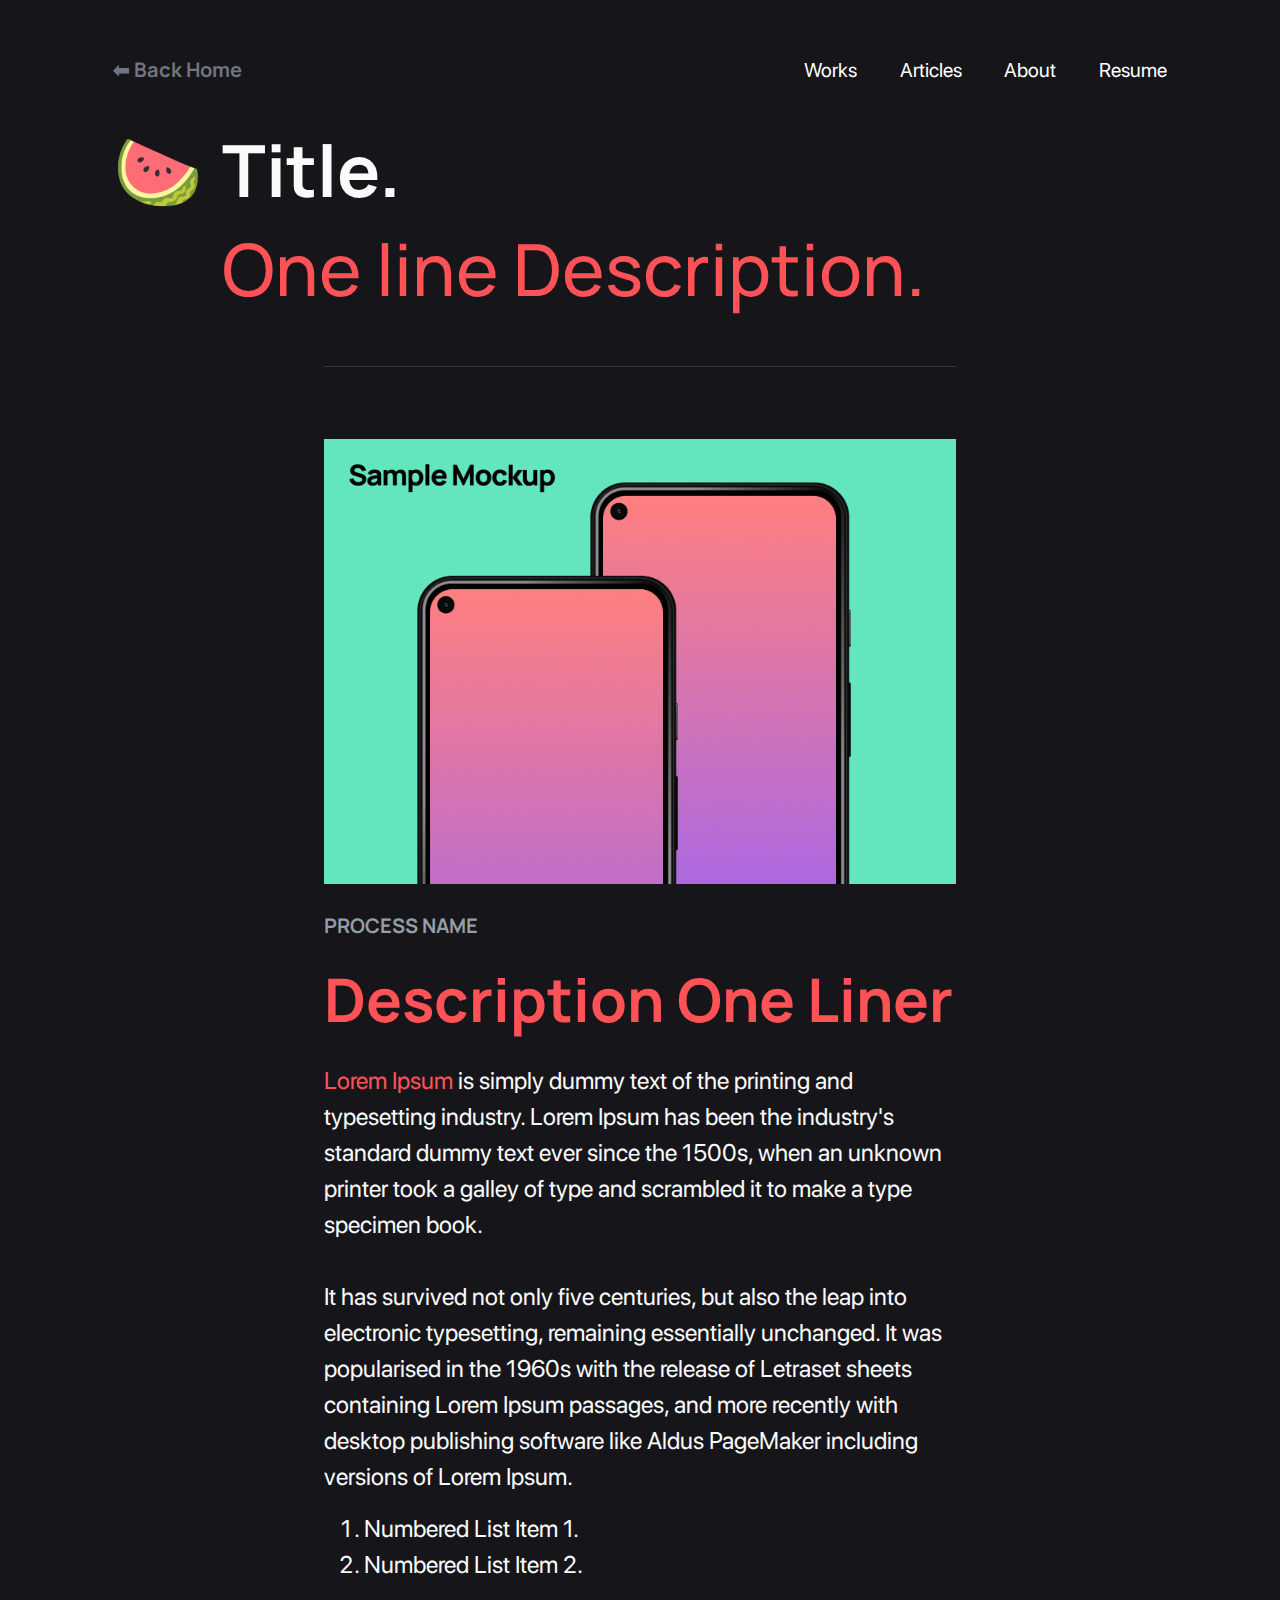
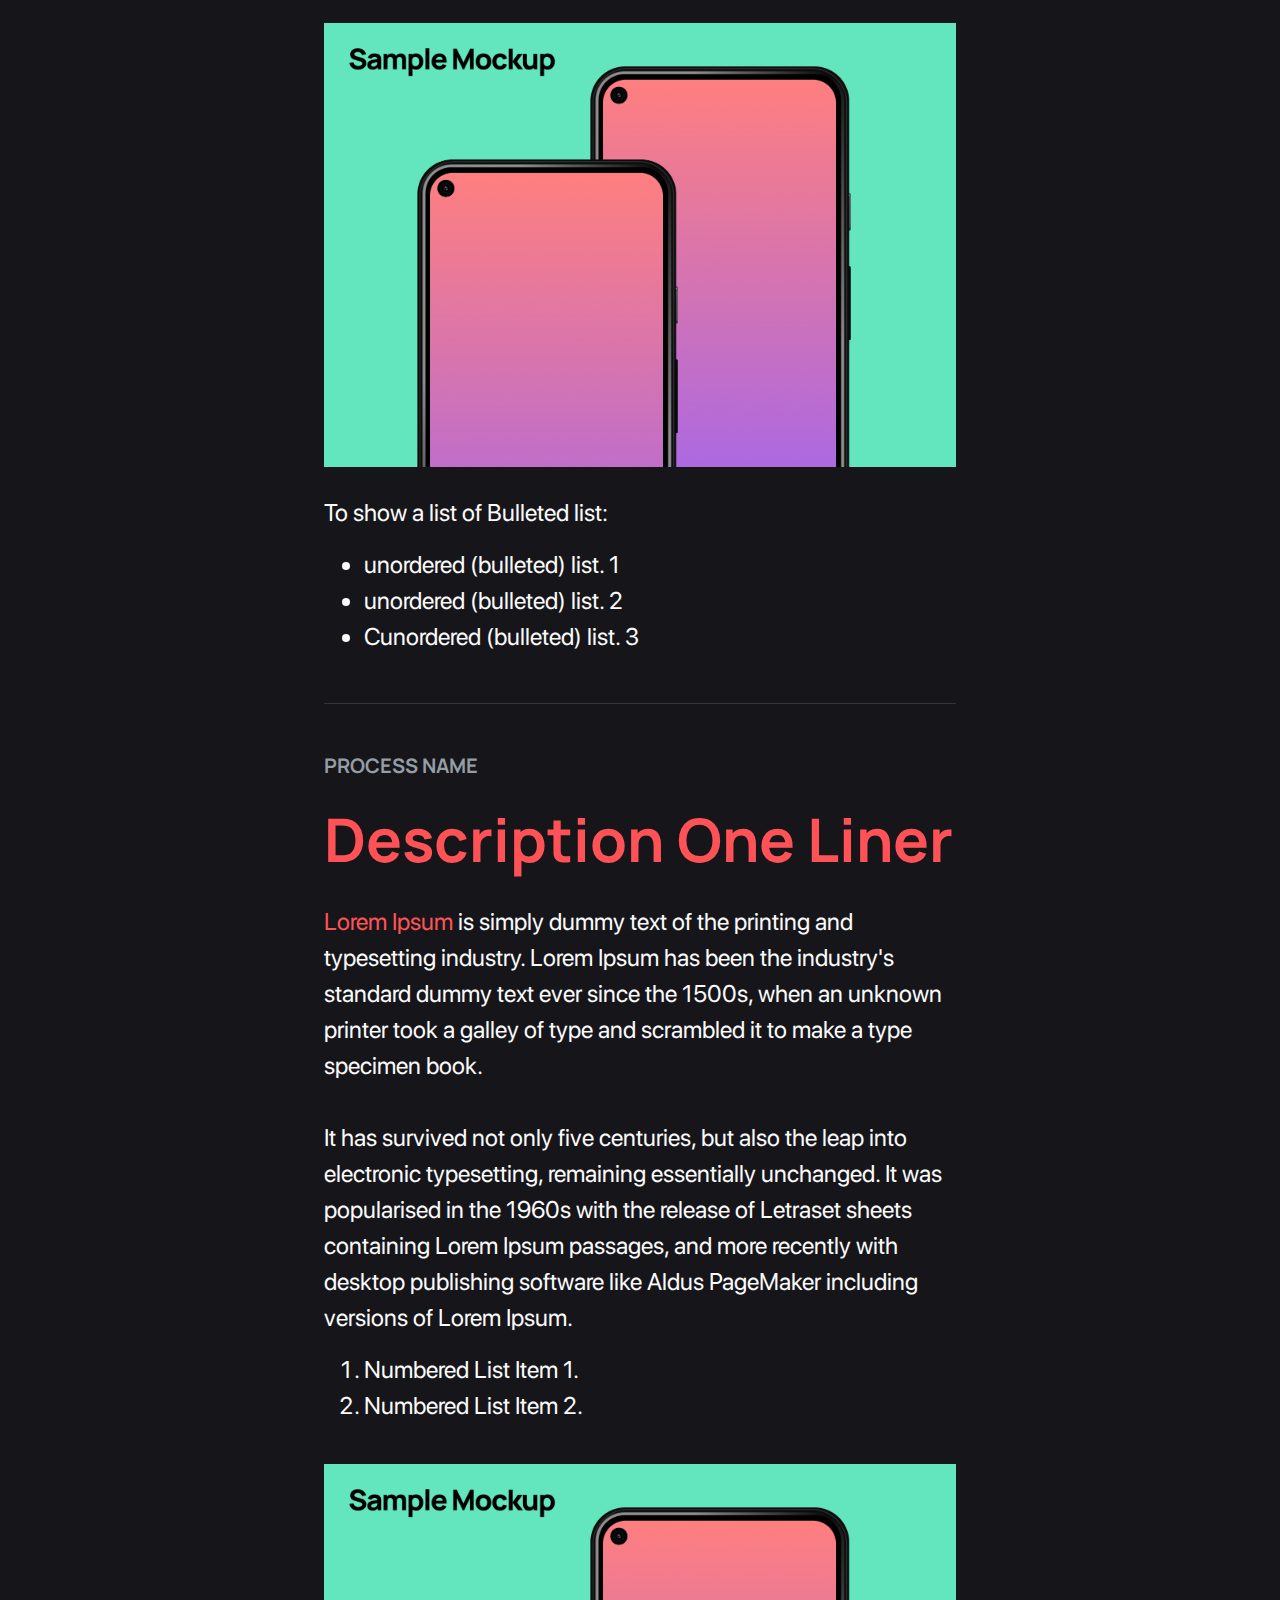
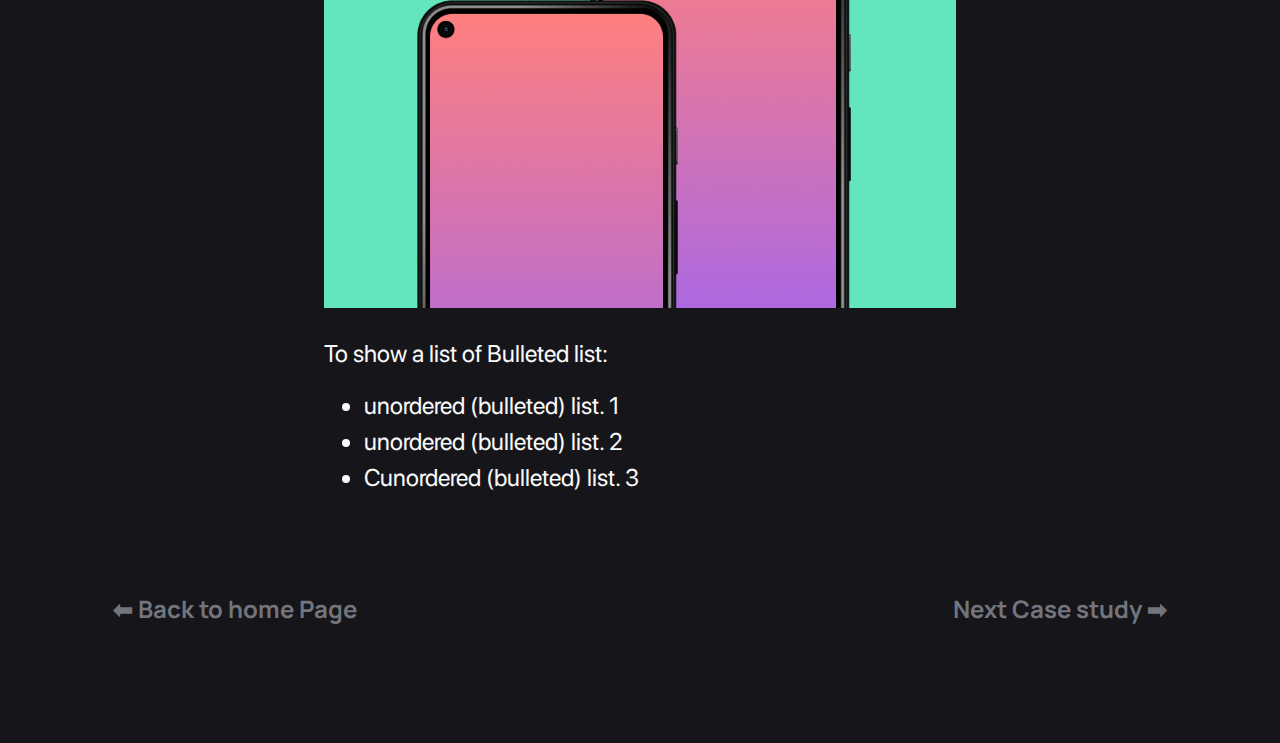
<file: index.html>
<!DOCTYPE html>
<html lang="en">

<!-- HEAD -->


<meta http-equiv="content-type" content="text/html;charset=utf-8" />
<head id="top">
    <meta charset="UTF-8">
    <title>Project Title · </title>
    <meta name="Description" content="Kumar's Design Portfolio">
<link rel = "icon" href = "images/128.svg" type = "image/x-icon">
    <!-- Viewport -->
    <meta name="viewport" content="width=device-width, initial-scale=1.0">
    
    <!-- CSS Links --> 

    <link rel="stylesheet" href="css/style.css" type="text/css">
    <link rel="stylesheet" href="css/hover-min.css">

    <!-- Javascript -->
    <script src="js/jquery-3.4.1.min.js"></script>
    <script>  
        /* Back button appears on scroll */
        $(window).scroll(function(){
          if ($(this).scrollTop() > 20) {
              $('.back').removeClass('no-display');
          } else {
              $('.back').addClass('no-display');
          }
        });
        
        /* Forward button appears on scroll */
        $(window).scroll(function(){
          if ($(this).scrollTop() > 20) {
              $('.forward').removeClass('no-display');
          } else {
              $('.forward').addClass('no-display');
          }
        });
        
        /* Scroll button appears on scroll */
        $(window).scroll(function(){
          if ($(this).scrollTop() > 20) {
              $('.scroll-to-top').removeClass('no-display');
          } else {
              $('.scroll-to-top').addClass('no-display');
          }
        });

        /* Smooth Scrolling */
        $(document).ready(function(){
          $("a").on('click', function(event) {
            if (this.hash !== "") {
                event.preventDefault();
                var hash = this.hash;
                $('html, body').animate({
                    scrollTop: $(hash).offset().top
                }, 500, function(){
                    window.location.hash = hash;
                });
            }
          });
        });
    </script>

    <!-- Scroll -->
   
   <style>
/* width */
::-webkit-scrollbar {
  width: 20px;
}

/* Track */
::-webkit-scrollbar-track {
  box-shadow: inset 0 0 5px grey; 
  border-radius: 10px;
}
 
/* Handle */
::-webkit-scrollbar-thumb {
  background: red; 
  border-radius: 10px;
}

/* Handle on hover */
::-webkit-scrollbar-thumb:hover {
  background: #b30000; 
}
</style>
    
</head>

<body class="grid">
    
<div class="top">
  <div class="progress-container">
    <div class="progress-bar" id="myBar"></div>
  </div>  
</div>
    

    <!-- Header -->
    <header class="c12">

        <!-- Nav -->
        <div class="hero">


 


            <div class="header">
                <h5 class="hover-underline-animation" class="option"><a href="https://kumarr.netlify.app/">⬅ Back Home</a></h5>
                
                <nav class="nav">
                    <h5 class="option"><a class="hover-underline-animation" href="https://kumarr.netlify.app/">Works</a></h5>
                    <h5 class="option" ><a class="hover-underline-animation" href="https://kumarr.netlify.app/">Articles</a></h5>
                    <h5 class="option"><a class="hover-underline-animation" href="https://aboutkumar.netlify.app/">About</a></h5>
                    <h5 class="option"><a class="hover-underline-animation" href="https://www.notion.so/Resume-e7735724685d4258bfcaac653213e60f">Resume</a></h5>
                </nav>
            </div>

            <!-- Title -->

            <div class="title">
                <h1 class="content-web emoji">🍉</h1>
                <div>
                    <h1 class="content-mobile">🍉</h1>
                    <h1>Title.<br>
                    <span class="medium patch-title">One line Description.</span></h1>
                </div>
            </div>
        </div>
    </header>
    <!-- **DOUBLE SIDED DISPLAY** -->
 
    </div>

    <div class="c6 divider"></div>

    <div class="c6">
        <div class="section">
            <img alt="Sample mockups" src="images/Cover.png" class="img">
            <h5 class="subtitle">Process Name</h5>
            <h2 class="patch-title">Description One Liner</h2>

            <p>
                <a href="Link" target="_blank" rel="noopener" class="link patch-link">Lorem Ipsum</a> is simply dummy text of the printing and typesetting industry. Lorem Ipsum has been the industry's standard dummy text ever since the 1500s, when an unknown printer took a galley of type and scrambled it to make a type specimen book.
            </p>
            <br><br>
            <p>
                It has survived not only five centuries, but also the leap into electronic typesetting, remaining essentially unchanged. It was popularised in the 1960s with the release of Letraset sheets containing Lorem Ipsum passages, and more recently with desktop publishing software like Aldus PageMaker including versions of Lorem Ipsum.
            </p>

            <ol>
                <li>Numbered List Item 1.</li>
                <li>Numbered List Item 2.</li>
            </ol>
            <img alt="Sample mockups" src="images/Cover.png" class="img">
                <p>
                To show a list of Bulleted list:
            </p>
            <ul>
                <li>unordered (bulleted) list. 1</li>
                <li>unordered (bulleted) list. 2</li>
                <li>Cunordered (bulleted) list. 3</li>
            </ul>


        </div>

 
    </div>
    <div class="c6 divider"></div>

    <div class="c6">
        <div class="section">
            
            <h5 class="subtitle">Process Name</h5>
            <h2 class="patch-title">Description One Liner</h2>

            <p>
                <a href="Link" target="_blank" rel="noopener" class="link patch-link">Lorem Ipsum</a> is simply dummy text of the printing and typesetting industry. Lorem Ipsum has been the industry's standard dummy text ever since the 1500s, when an unknown printer took a galley of type and scrambled it to make a type specimen book.
            </p>
            <br><br>
            <p>
                It has survived not only five centuries, but also the leap into electronic typesetting, remaining essentially unchanged. It was popularised in the 1960s with the release of Letraset sheets containing Lorem Ipsum passages, and more recently with desktop publishing software like Aldus PageMaker including versions of Lorem Ipsum.
            </p>

            <ol>
                <li>Numbered List Item 1.</li>
                <li>Numbered List Item 2.</li>
            </ol>
            <img alt="Sample mockups" src="images/Cover.png" class="img">
                <p>
                To show a list of Bulleted list:
            </p>
            <ul>
                <li>unordered (bulleted) list. 1</li>
                <li>unordered (bulleted) list. 2</li>
                <li>Cunordered (bulleted) list. 3</li>
            </ul>


        </div>

 
    </div>



    <div class="c12 main">
        <div class="summary">
            <div class="summary-section">
                <div class="section summary-item">
                    
                    <h4 class="hover-underline-animation" class="option"><a href="https://kumarr.netlify.app/">⬅ Back to home Page</a></h4>
                </div>

                

                
            </div>
            <div align="right">
            <h4 class="hover-underline-animation" class="option"><a href="https://cstemplate.netlify.app/">Next Case study ➡</a></h4>
        </div>
        </div></div>

<script>
// When the user scrolls the page, execute myFunction 
window.onscroll = function() {myFunction()};

function myFunction() {
  var winScroll = document.body.scrollTop || document.documentElement.scrollTop;
  var height = document.documentElement.scrollHeight - document.documentElement.clientHeight;
  var scrolled = (winScroll / height) * 100;
  document.getElementById("myBar").style.width = scrolled + "%";
}
</script>

        
    
  </body>



</html>
</file>
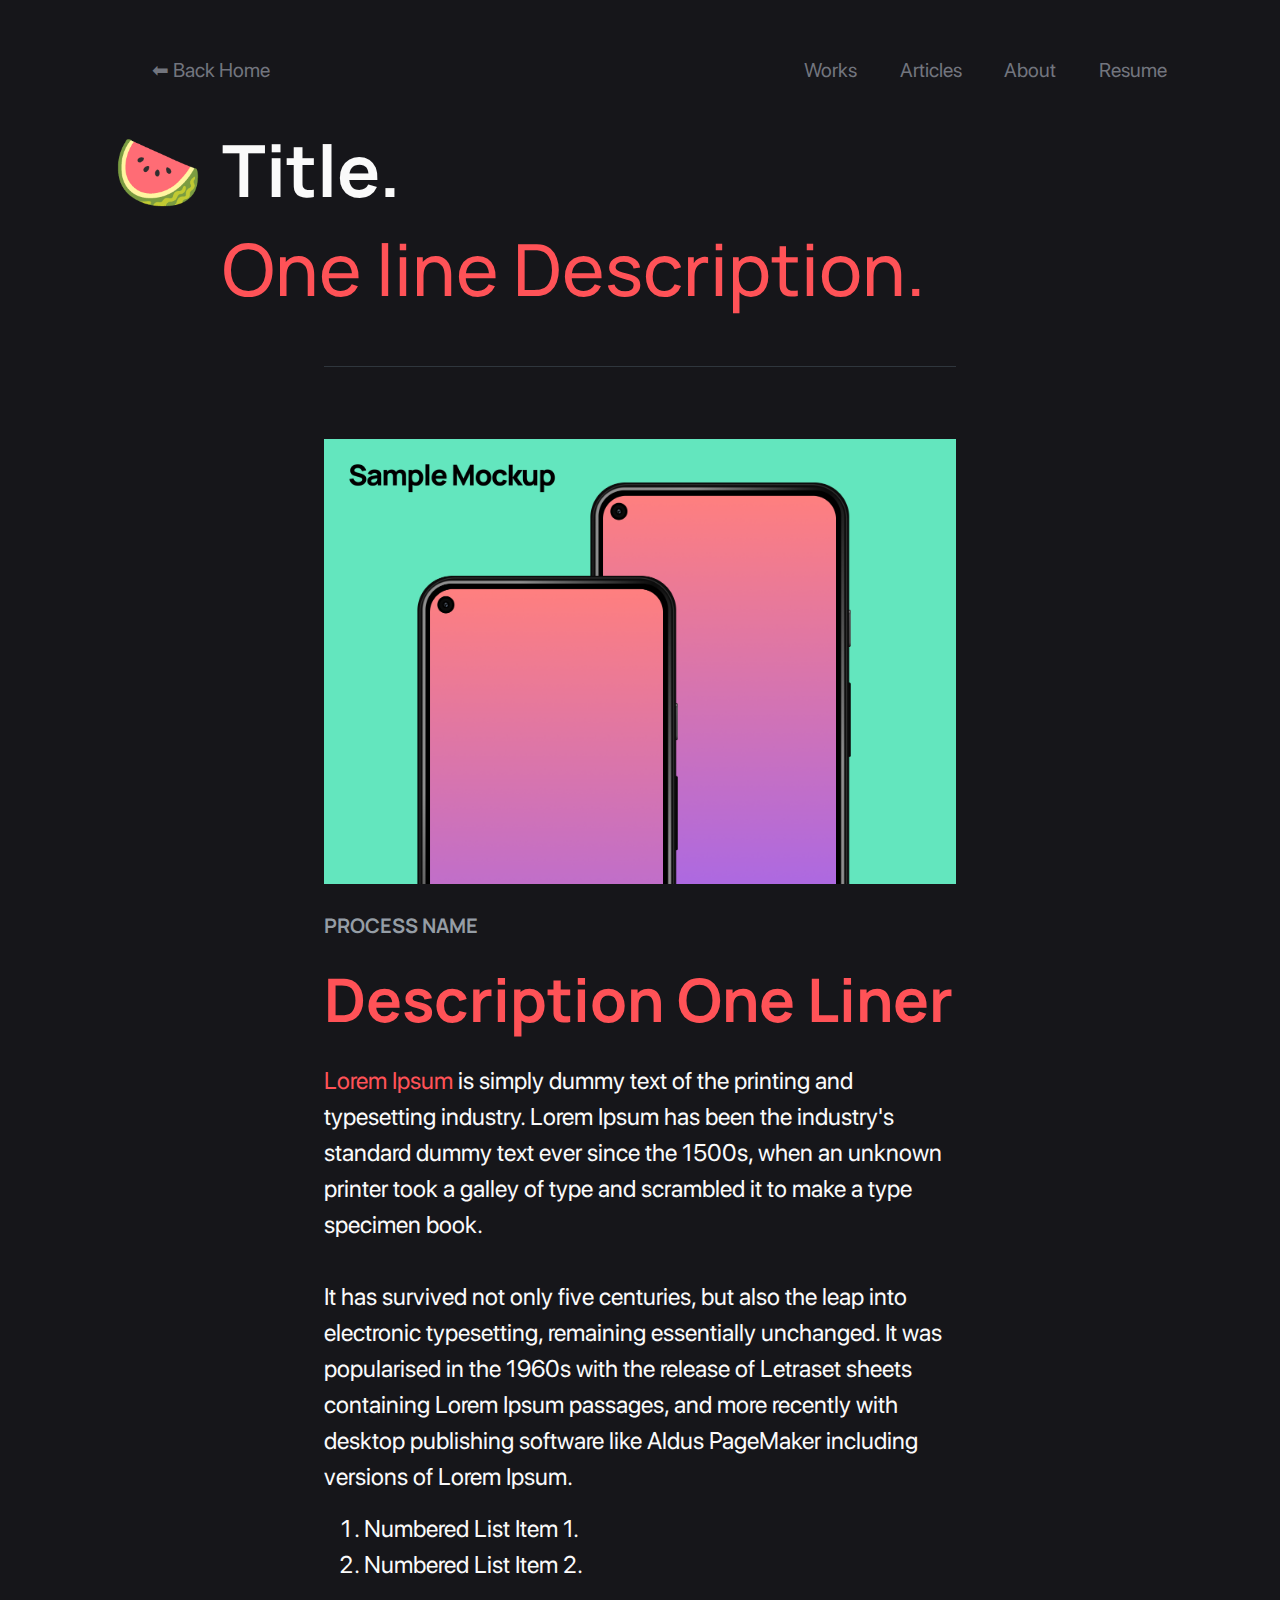
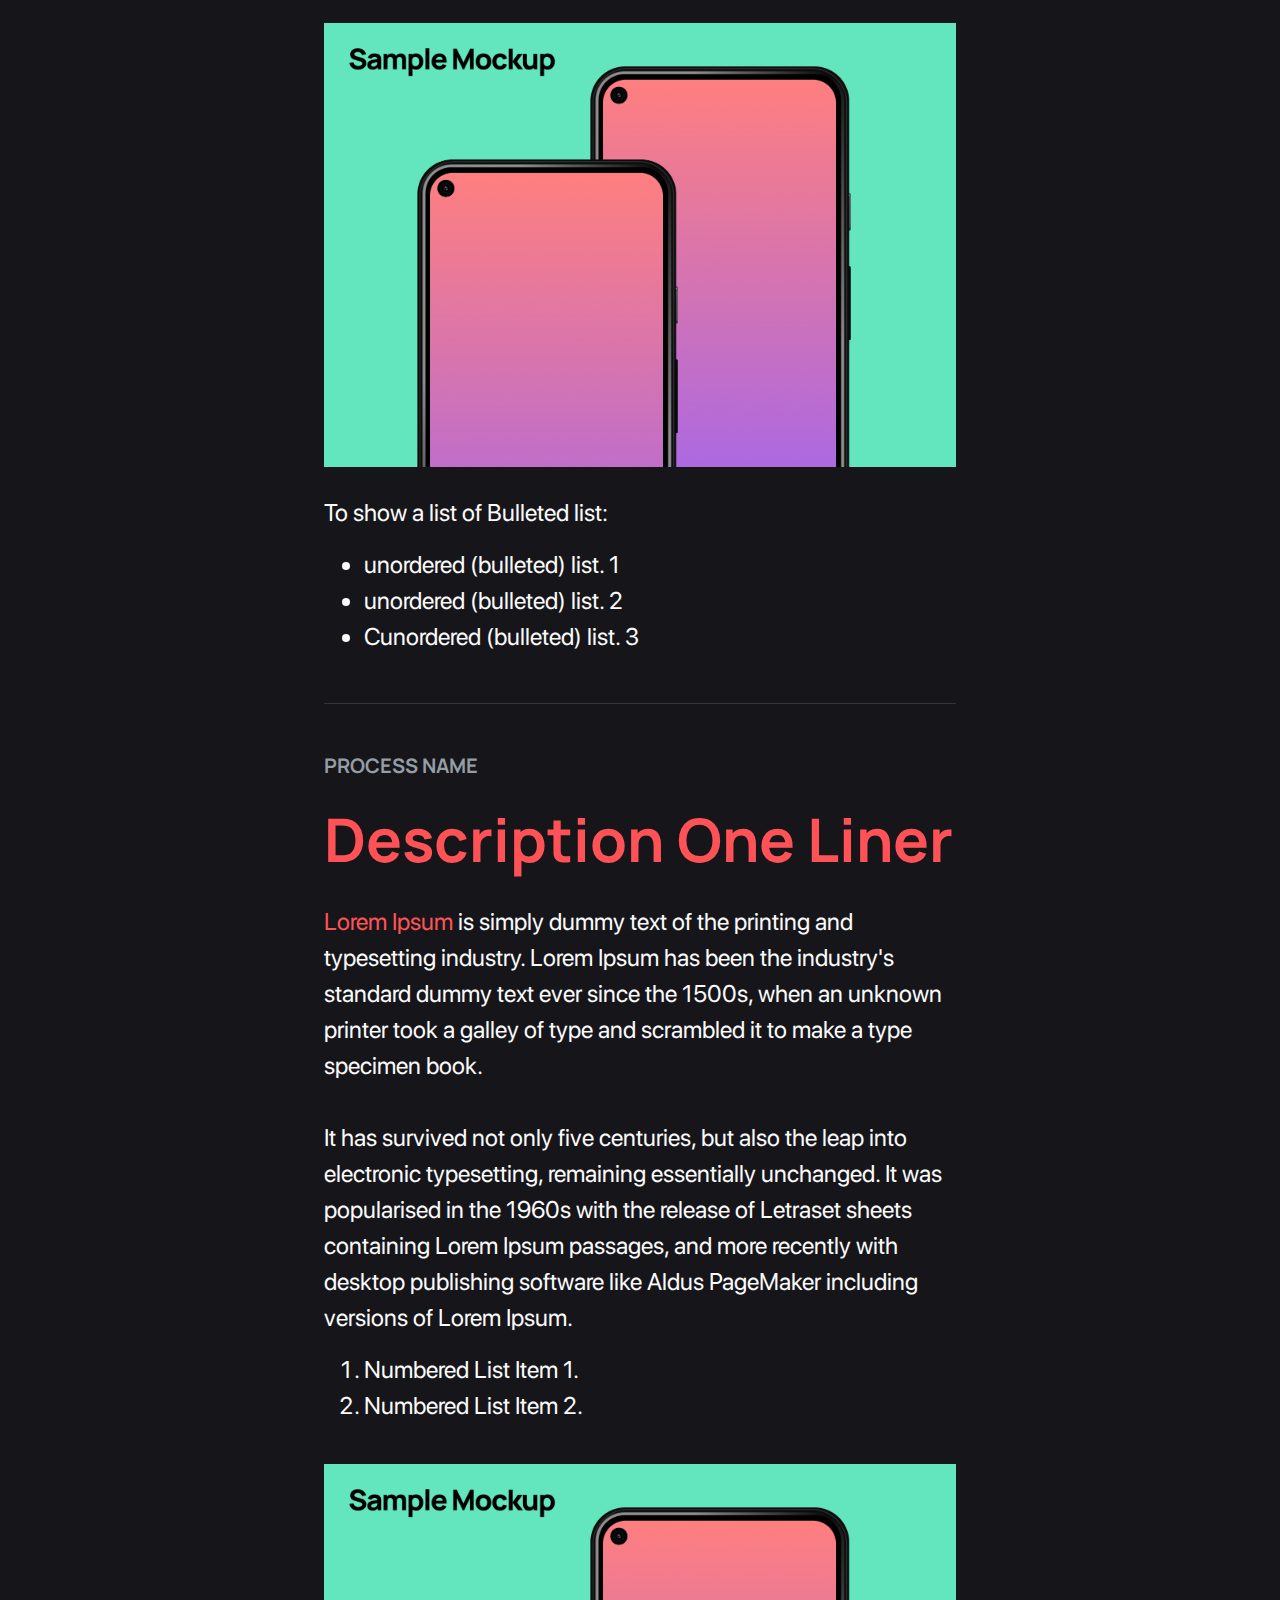
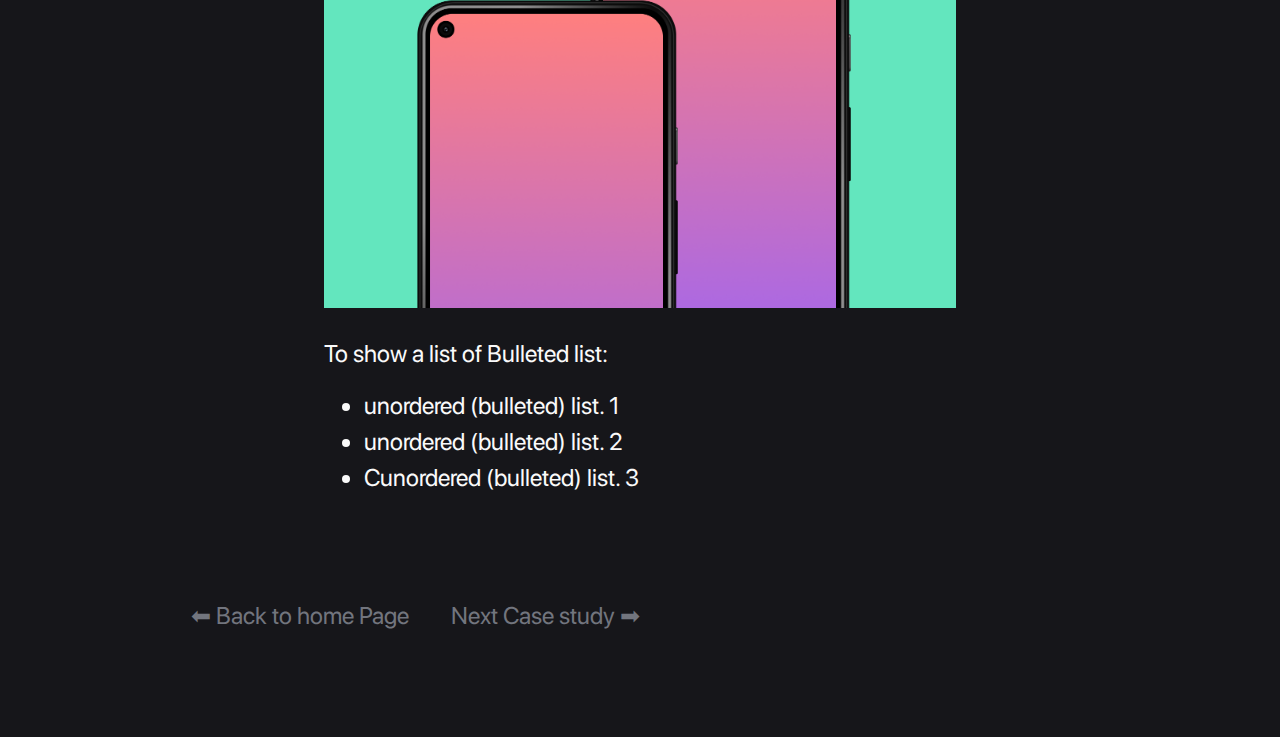
<file: Casestudy 1.html>
<!DOCTYPE html>
<html lang="en">

<!-- HEAD -->


<meta http-equiv="content-type" content="text/html;charset=utf-8" />
<head id="top">
    <meta charset="UTF-8">
    <title>Project Title · </title>
    <meta name="Description" content="Kumar's Design Portfolio">
<link rel = "icon" href = "images/128.svg" type = "image/x-icon">
    <!-- Viewport -->
    <meta name="viewport" content="width=device-width, initial-scale=1.0">
    
    <!-- CSS Links --> 

    <link rel="stylesheet" href="css/style.css" type="text/css">
    <link rel="stylesheet" href="css/hover-min.css">

    <!-- Javascript -->
    <script src="js/jquery-3.4.1.min.js"></script>
    <script>  
        /* Back button appears on scroll */
        $(window).scroll(function(){
          if ($(this).scrollTop() > 20) {
              $('.back').removeClass('no-display');
          } else {
              $('.back').addClass('no-display');
          }
        });
        
        /* Forward button appears on scroll */
        $(window).scroll(function(){
          if ($(this).scrollTop() > 20) {
              $('.forward').removeClass('no-display');
          } else {
              $('.forward').addClass('no-display');
          }
        });
        
        /* Scroll button appears on scroll */
        $(window).scroll(function(){
          if ($(this).scrollTop() > 20) {
              $('.scroll-to-top').removeClass('no-display');
          } else {
              $('.scroll-to-top').addClass('no-display');
          }
        });

        /* Smooth Scrolling */
        $(document).ready(function(){
          $("a").on('click', function(event) {
            if (this.hash !== "") {
                event.preventDefault();
                var hash = this.hash;
                $('html, body').animate({
                    scrollTop: $(hash).offset().top
                }, 500, function(){
                    window.location.hash = hash;
                });
            }
          });
        });
    </script>

    <!-- Webpage Icons -->
   
   
    
</head>

<body class="grid">
    <!-- Header -->
    <header class="c12">
        <!-- Nav -->
        <div class="hero">
            <div class="header">
                <h5 class="option"><a href="https://kumarr.netlify.app/">⬅ Back Home</a></h5>
                
                <nav class="nav">
                    <h5 class="option"><a href="https://kumarr.netlify.app/">Works</a></h5>
                    <h5 class="option"><a href="https://kumarr.netlify.app/">Articles</a></h5>
                    <h5 class="option"><a href="https://www.notion.so/About-Me-255b6fe708d147bf83c03c64fea4e837">About</a></h5>
                    <h5 class="option"><a href="https://www.notion.so/Resume-e7735724685d4258bfcaac653213e60f">Resume</a></h5>
                </nav>
            </div>

            <!-- Title -->
            <div class="title">
                <h1 class="content-web emoji">🍉</h1>
                <div>
                    <h1 class="content-mobile">🍉</h1>
                    <h1>Title.<br>
                    <span class="medium patch-title">One line Description.</span></h1>
                </div>
            </div>
        </div>
    </header>
    <!-- **DOUBLE SIDED DISPLAY** -->
 
    </div>

    <div class="c6 divider"></div>

    <div class="c6">
        <div class="section">
            <img alt="Sample mockups" src="images/Cover.png" class="img">
            <h5 class="subtitle">Process Name</h5>
            <h2 class="patch-title">Description One Liner</h2>

            <p>
                <a href="Link" target="_blank" rel="noopener" class="link patch-link">Lorem Ipsum</a> is simply dummy text of the printing and typesetting industry. Lorem Ipsum has been the industry's standard dummy text ever since the 1500s, when an unknown printer took a galley of type and scrambled it to make a type specimen book.
            </p>
            <br><br>
            <p>
                It has survived not only five centuries, but also the leap into electronic typesetting, remaining essentially unchanged. It was popularised in the 1960s with the release of Letraset sheets containing Lorem Ipsum passages, and more recently with desktop publishing software like Aldus PageMaker including versions of Lorem Ipsum.
            </p>

            <ol>
                <li>Numbered List Item 1.</li>
                <li>Numbered List Item 2.</li>
            </ol>
            <img alt="Sample mockups" src="images/Cover.png" class="img">
                <p>
                To show a list of Bulleted list:
            </p>
            <ul>
                <li>unordered (bulleted) list. 1</li>
                <li>unordered (bulleted) list. 2</li>
                <li>Cunordered (bulleted) list. 3</li>
            </ul>


        </div>

 
    </div>
    <div class="c6 divider"></div>

    <div class="c6">
        <div class="section">
            
            <h5 class="subtitle">Process Name</h5>
            <h2 class="patch-title">Description One Liner</h2>

            <p>
                <a href="Link" target="_blank" rel="noopener" class="link patch-link">Lorem Ipsum</a> is simply dummy text of the printing and typesetting industry. Lorem Ipsum has been the industry's standard dummy text ever since the 1500s, when an unknown printer took a galley of type and scrambled it to make a type specimen book.
            </p>
            <br><br>
            <p>
                It has survived not only five centuries, but also the leap into electronic typesetting, remaining essentially unchanged. It was popularised in the 1960s with the release of Letraset sheets containing Lorem Ipsum passages, and more recently with desktop publishing software like Aldus PageMaker including versions of Lorem Ipsum.
            </p>

            <ol>
                <li>Numbered List Item 1.</li>
                <li>Numbered List Item 2.</li>
            </ol>
            <img alt="Sample mockups" src="images/Cover.png" class="img">
                <p>
                To show a list of Bulleted list:
            </p>
            <ul>
                <li>unordered (bulleted) list. 1</li>
                <li>unordered (bulleted) list. 2</li>
                <li>Cunordered (bulleted) list. 3</li>
            </ul>


        </div>

 
    </div>
    
    <footer class="c12 grid">
      

        <div class="c6-left">
          <div class="hero">
            <div class="header">
                
               
                <nav class="nav">
                    <center><h4 class="option"><a href="https://kumarr.netlify.app/">⬅ Back to home Page</a></h4>
                    
                    <h4 class="option"><a href="https://cstemplate.netlify.app/">Next Case study ➡</a></h4></center>
                </nav>
            </div>
    </footer>
    
</body>



</html>
</file>
<file: css/style.css>
/* Styles */

/* COLORS */
:root {
    --black: #16161a;
    --white: #FAFAFA;
    --gray-01: #2F363D;
    --gray-02: #586069;
    --gray-03: #959DA5;
    --gray-04: #2F363D;
}

/* TYPOGRAPHY */
@font-face {
    font-family: 'SF-Display';
    src: url(../fonts/Manrope-Bold.ttf);
    font-weight: bold;
}
@font-face {
    font-family: 'SF-Display';
    src: url(../fonts/Manrope-Medium.ttf);
    font-weight: 500;
}
@font-face {
    font-family: 'SF-Display';
    src: url(../fonts/SF-Pro-Display-Regular.woff);
    font-weight: normal;
}
@font-face {
    font-family: 'SF-Text';
    src: url(../fonts/Manrope-Bold.ttf);
    font-weight: bold;
}
@font-face {
    font-family: 'SF-Text';
    src: url(../fonts/Manrope-Medium.ttf);
    font-weight: 500;
}
@font-face {
    font-family: 'SF-Text';
    src: url(../fonts/SF-Pro-Text-Regular.woff);
    font-weight: normal;
}

h1 {
    font-family: 'SF-Display';
    font-size: 36px;    
    font-weight: bold;
    line-height: inherit;
    margin: 0;
}
h2 {
    font-family: 'SF-Display';
    font-size: 36px;    
    font-weight: bold;
    line-height: 150%;
    margin: 0;
}
h3 {
    font-family: 'SF-Display';
    font-size: 18px;    
    font-weight: bold;
    line-height: inherit;
    margin: 0;
}
h4 {
    font-family: 'SF-Display';
    font-size: 18px;    
    font-weight: bold;
    line-height: inherit;
    margin: 0;
}
h5 {
    font-family: 'SF-Display';
    font-size: 16px;    
    font-weight: bold;
    line-height: inherit;
    margin: 0;
}
h6 {
    font-family: 'SF-Text';
    font-size: 14px;    
    font-weight: bold;
    line-height: inherit;
    margin: 0;
}
p, li {
    font-family: 'SF-Display';
    font-size: 18px;
    font-weight: normal;
    line-height: 150%;
    margin: 0;
}
a {
    text-decoration: none;
    color: #72757e;
    transition: 0.28s;
}
h1::selection, h2::selection, h3::selection, h4::selection, h5::selection, h6::selection, p::selection, li::selection, a::selection, span::selection, br::selection, strong::selection, img::selection, html::selection {
    background: var(--gray-01);
}
@media screen and (min-width: 450px) {
    h1 {
        font-size: calc(36px + 36* ((100vw - 320px) / 680));
    }
    h2 {
        font-size: calc(24px + 30 * ((100vw - 320px) / (680)));
    }
    h3 {
        font-size: calc(18px + 18 * ((100vw - 320px) / (680)));
    }
    h4 {
        font-size: calc(18px + 6 * ((100vw - 320px) / (680)));
    }
    h5 {
        font-size: calc(16px + 4 * ((100vw - 320px) / (680)));
    }
    h6 {
        font-size: calc(14px + 2 * ((100vw - 320px) / (680)));
    }
    p, li {
        font-size: calc(18px + 6 * ((100vw - 320px) / (680)));
    }
}
@media screen and (min-width: 1000px) {
    h1 {
        font-size: 72px;
    }
    h2 {
        font-size: 60px;
    }
    h3 {
        font-size: 36px;
    }
    h4 {
        font-size: 24px;
    }
    h5 {
        font-size: 20px;
    }
    h6 {
        font-size: 16px;
    }
    p, li {
        font-size: 24px;
    }
}
.medium {
    font-weight: 500;
}
.white {
    color: var(--white);
}
.link:hover {
    opacity: 1;
    transition: 0.28s;
}

/* GRID */
.grid {
    display: grid;
    grid-template-columns: minmax(0, 1fr);
}
.c12 {
    grid-column: 2 / 12;
}
.c6 {
    grid-column: 4 / 10;
}
.c6-left {
    grid-column: 1 / 7;
}
.c6-right {
    grid-column: 8 / 12;
}
.flex {
    display: flex;
    flex-direction: column;
}

/* IMAGES */
.img {
    margin-top: 1.5em;
    margin-bottom: 1.5em;
    width: 100%;
}
.shadow {
    box-shadow: 0 0 8px 0 var(--gray-01);
}

/* GLOBAL */ 
html {
    color: var(--white);
    background: var(--black);
    overflow-x: hidden;
    margin: 3vw 6vw;
    
    
}
img {
    -webkit-user-drag: none;
}
video {
    -webkit-user-drag: none;
}
.section {
    margin-bottom: 3em;
}

/* HEADER */
.hero {
    position: relative;
}
.header {
    display: flex;
    flex-direction: row;
    line-height: 3em;
}
.zk-logo {
    height: 3em;
    transition: 1.5s ease-in-out;
}
.zk-logo:hover {
    transform: rotate(1800deg);
    transition: 15.0s linear;
}
.nav {
    line-height: 3em;
}
.option {
    display: inline;
    margin-left: 5vw;
    font-weight: normal;
    color: var(--gray-03);
}
.selected {
    font-weight: 500;
    color: var(--black);
}
.option:hover {
    color: var(--black);
}
.title {
    display: flex;
    flex-direction: row;
}
.emoji {
    height: 7vw;
    width: 7vw;
    margin-right: 0.5em;
    text-align: center
}

/* SUMMARY */
.summary {
    display: grid;
    grid-template-columns: 100%;
}
.summary-section {
    width: 100%;
}
.summary-item {
    margin-bottom: 1.5em;
}
.subtitle {
    margin-bottom: 0.75em;
    text-transform: uppercase;
    color: var(--gray-03);
}
.divider {
    border-top: 1px solid var(--gray-01);
    margin-bottom: 3em;
}
/* BODY */
.main {
    margin-top: 3em;
    margin-bottom: 3em;
}
.content {
    display: grid;
    grid-column-gap: 5vw;
    grid-template-columns: auto;
    grid-row-gap: 10vw;
    grid-template-rows: auto auto auto;
    position: relative;
    margin-top: 3em;
}
.exp {
    display: flex;
    flex-direction: column;
    position: relative;
    width: 100%;
    border-radius: 1.2em;
}
.exp:after {
    content: "";
    display: block;
    padding-bottom: 100%;
}
.exp h5 {
    padding: 0 1em;
}
.exp-content {
    display: flex;
    flex-direction: column;
    position: absolute;
    width: 100%;
    height: 100%;
    justify-content: center;
    align-items: center;
    text-align: center;
}
.exp-title {
    vertical-align: top;
    text-align: left;
}
.exp-ig {
    background: linear-gradient(45deg, #FF6868 0%, #FF7676 33.33%, #F54EA2 66.67%, #FF41A0 100%);
    background-size: 300% 300%;
    animation: 4.8s ease-in-out infinite ig-gradient;
}
.exp-patch {
    background: var(--white);
    box-sizing: border-box;
    border: 0.75em solid #FF5A60;
}

.exp-github {
    background: #24292e;

}
.exp-starbucks {
    background: #00704A;
}
.exp-ideo {
    background: #FFDB6D;
}
.exp-respond {
    background: linear-gradient(#FF7E7E, #FFB77E, #FFDE88);
}
.ig-logo {
    position: relative;
    margin-bottom: 1.5em;
    height: 17.5%;
}
.patch-logo {
    position: relative;
    margin-bottom: 1.5em;
    height: 17.5%;
}
.github-logo {
    position: relative;
    margin-bottom: 1.5em;
    height: 17.5%;
    
    animation: 1.0s ease-in-out infinite github-infinite-bob;
}
.starbucks-heat-container {
    display: flex;
    flex-direction: row;
    position: relative;
    margin-right: 5%;
    margin-bottom: 5%;
    height: 10%;
    justify-content: center;
    align-items: center;
}
.starbucks-heat {
    display: inline-flex;
    margin: 7.5%;
    width: 5vw;
    height: 65%;
    border-radius: 10em;
    background: var(--white);
}
.evaporate-1 {
    animation: 2.0s ease-in-out infinite starbucks-evaporate;
    animation-delay: 0s;
}
.evaporate-2 {
    animation: 2.0s ease-in-out infinite starbucks-evaporate;
    animation-delay: 0.5s;
}
.evaporate-3 {
    animation: 2.0s ease-in-out infinite starbucks-evaporate;
    animation-delay: 1.0s;
}

.starbucks-logo {
    position: relative;
    margin-bottom: 1.5em;
    height: 17.5%;
}
.ideo-soundwaves-container {
    display: flex;
    flex-direction: row;
    position: relative;
    margin-bottom: 1.5em;
    width: 100%;
    height: 45%;
    justify-content: center;
    align-items: center;
}
.ideo-soundwaves {
    display: inline-flex;
    margin: 1.25%;
    width: 0.5em;
    height: 100%;
    border-radius: 10em;
    background: var(--black);
}
.ideo-soundwaves-1 {
    height: 25%;
}
.ideo-soundwaves-2 {
    height: 35%;
}
.ideo-soundwaves-3 {
    height: 45%;
}
.ideo-soundwaves-4 {
    height: 55%;
}
.ideo-soundwaves-5 {
    height: 65%;
}
.ideo-soundwaves-6 {
    height: 75%;
}
.ideo-soundwaves-7 {
    height: 85%;
}
.respond-logo-container {
    display: flex;
    flex-direction: row;
    position: relative;
    margin-bottom: 1.5vw;
    height: 45%;
    align-items: center;
    justify-content: center;
}
.respond-logo {
    position: relative;
    margin: 1.5vw;
    width: 20%;
}

/* FOOTER */
footer {
    display: flex;
    margin-top: 3em;
    line-height: 4em;
    color: var(--gray-03);
}
footer p a:hover {
    color: var(--black);
}
.social {
    grid-column: 9/ 13;
    display: flex;
    flex-direction: row;
    justify-content: flex-end;
    position: relative;
}
.icons {
    display: inline-block;
    margin-left: 1.5vw;
    height: 1.5em;
    opacity: 0.45;
    transition: 0.28s;
}
.icons:hover {
    opacity: 1;
    transition: 0.28s;
}

/* BACK */
.back {
    position: fixed;
    bottom: 11%;
    left: 4em;
    z-index: 99;
    width: 1.5em;
    height: 1.5em;
    cursor: pointer;
    outline: none !important;
    background: url(../icons/chevron-left.svg) center / contain no-repeat;
    opacity: 0.45;

    transition: 0.28s;
}
.back:hover {
    opacity: 0;
    transition: 0.28s;
}
.back.no-display {
    opacity: 0;
}

/* FORWARD */
.forward {
    position: fixed;
    bottom: 11%;
    left: 6.5em;
    z-index: 99;
    width: 1.5em;
    height: 1.5em;
    cursor: pointer;
    outline: none !important;
    background: url(../icons/chevron-right.svg) center / contain no-repeat;
    opacity: 0.45;

    transition: 0.28s;
}
.forward:hover {
    opacity: 1;
    transition: 0.28s;
}
.forward.no-display {
    opacity: 0;
}

/* SCROLL TO TOP */
.scroll-to-top {
    position: fixed;
    bottom: 11%;
    right: 4em;
    z-index: 99;
    width: 1.5em;
    height:1.5em;
    cursor: pointer;
    outline: none !important;
    background: url(../icons/chevron-up.svg) center / contain no-repeat;
    opacity: 0.45;

    transition: 0.28s;
}
.scroll-to-top:hover {
    opacity: 1;
    transition: 0.28s;
}
.scroll-to-top.no-display {
    opacity: 0;
}

/* ABOUT */
.avi {
    margin-top: 3em;
    margin-left: auto;
    margin-right: auto;
    height: 15em;
    width: 15em;
    border-radius: 100em;
}
.cornell-link {
    color: #B31B1B;
}

/* TRAVEL */
.travel-title {
    width: 90vw;
    background: url(../work/travel/dallas1.jpg) center / cover no-repeat;
    -webkit-background-clip: text;
    -webkit-text-fill-color: rgba(0, 0, 0, 0.25);
}
.overlay {
    background: linear-gradient(transparent 72%, #FFFFFF 100%);
}
.scroll {
    padding-top: 1.5em;
}
.photo {
    display: block;
    position: relative;
    margin-bottom: 1.5em;
    width: 100%;
    border-radius: 0.625vw;

    transition: 0.28s;
}
.photo:hover {
    transform: scale(1.01);
    transition: 0.28s;
}
.city {
    width: 90vw;
}
.city-athens {
    background: url(../work/travel/athens1.jpg) center / cover no-repeat;
    -webkit-background-clip: text;
    -webkit-text-fill-color: rgba(0, 0, 0, 0.25);
}
.city-austin {
    background: url(../work/travel/austin1.jpg) center / cover no-repeat;
    -webkit-background-clip: text;
    -webkit-text-fill-color: rgba(0, 0, 0, 0.25);
}
.city-cairo {
    background: url(../work/travel/cairo1.jpg) center / cover no-repeat;
    -webkit-background-clip: text;
    -webkit-text-fill-color: rgba(0, 0, 0, 0.25);
}
.city-cambridge {
    background: url(../work/travel/cambridge1.jpg) center / cover no-repeat;
    -webkit-background-clip: text;
    -webkit-text-fill-color: rgba(0, 0, 0, 0.25);
}
.city-chicago {
    background: url(../work/travel/chicago1.jpg) center / cover no-repeat;
    -webkit-background-clip: text;
    -webkit-text-fill-color: rgba(0, 0, 0, 0.25);
}
.city-dallas {
    background: url(../work/travel/dallas1.jpg) center / cover no-repeat;
    -webkit-background-clip: text;
    -webkit-text-fill-color: rgba(0, 0, 0, 0);
}
.city-florence {
    background: url(../work/travel/florence1.jpg) center / cover no-repeat;
    -webkit-background-clip: text;
    -webkit-text-fill-color: rgba(0, 0, 0, 0.25);
}
.city-istanbul {
    background: url(../work/travel/istanbul1.jpg) center / cover no-repeat;
    -webkit-background-clip: text;
    -webkit-text-fill-color: rgba(0, 0, 0, 0.25);
}
.city-ithaca {
    background: url(../work/travel/ithaca1.jpg) center / cover no-repeat;
    -webkit-background-clip: text;
    -webkit-text-fill-color: rgba(0, 0, 0, 0.25);
}
.city-london {
    background: url(../work/travel/london1.jpg) center / cover no-repeat;
    -webkit-background-clip: text;
    -webkit-text-fill-color: rgba(0, 0, 0, 0.25);
}
.city-madrid {
    background: url(../work/travel/madrid1.jpg) center / cover no-repeat;
    -webkit-background-clip: text;
    -webkit-text-fill-color: rgba(0, 0, 0, 0.25);
}
.city-milan {
    background: url(../work/travel/milan1.jpg) center / cover no-repeat;
    -webkit-background-clip: text;
    -webkit-text-fill-color: rgba(0, 0, 0, 0.25);
}
.city-nyc {
    background: url(../work/travel/nyc1.jpg) center / cover no-repeat;
    -webkit-background-clip: text;
    -webkit-text-fill-color: rgba(0, 0, 0, 0.25);
}
.city-orlando {
    background: url(../work/travel/orlando1.jpg) center / cover no-repeat;
    -webkit-background-clip: text;
    -webkit-text-fill-color: rgba(0, 0, 0, 0.25);
}

.city-sf {
    background: url(../work/travel/sf1.jpg) center / cover no-repeat;
    -webkit-background-clip: text;
    -webkit-text-fill-color: rgba(0, 0, 0, 0.25);
}

.city-sendai {
    background: url(../work/travel/sendai1.jpg) center / cover no-repeat;
    -webkit-background-clip: text;
    -webkit-text-fill-color: rgba(0, 0, 0, 0.25);
}
.city-sydney {
    background: url(../work/travel/sydney1.jpg) center / cover no-repeat;
    -webkit-background-clip: text;
    -webkit-text-fill-color: rgba(0, 0, 0, 0.25);
}
.city-venice {
    background: url(../work/travel/venice1.jpg) center / cover no-repeat;
    -webkit-background-clip: text;
    -webkit-text-fill-color: rgba(0, 0, 0, 0.25);
}
::-webkit-scrollbar {
    display: none;
}

/* INSTAGRAM */
.ig-title {
    background: linear-gradient(45deg, #FF6868 0%, #FF7676 33.33%, #F54EA2 66.67%, #FF41A0 100%);
    -webkit-background-clip: text;
    -webkit-text-fill-color: transparent;
    margin-bottom: 1.5vw;
}
.ig-link {
    color: #C13584;
}

/* PATCHRX */
.patch-title {
    color: #FF5257;
    margin-bottom: 1.5vw;
}
.patch-link {
    color: #FF5257;
}

/* GITHUB */
.github-title {
    color: #6F42C1;
    margin-bottom: 1.5vw;
}
.github-link {
    color: #6F42C1;
}

/* STARBUCKS */
.starbucks-title {
    color: #00704A;
    margin-bottom: 1.5vw;
}
.starbucks-link {
    color: #00704A
}

/* IDEO */
.ideo-title {
    color: #AB8507;
    margin-bottom: 1.5vw;
}
.ideo-link {
    color: #AB8507;
}

/* RESPOND */
.respond-title {
    color: #B31D28;
    margin-bottom: 1.5vw;
}
.respond-link {
    color: #D60000;
}

/* RESPONSIVE */
.content-web {
    display: none;
}
.content-mobile {
    display: inherit;
}
@media screen and (min-width: 550px) {
    /* GLOBAL */
    html {
        margin: 3vw 0vw;
    }
    .content-web {
        display: inline;
    }
    .content-mobile {
        display: none;
    }
    
    /* GRID */
    .grid {
        grid-template-columns: repeat(12, minmax(0, 1fr));
    }
    .flex {
        display: flex;
        flex-direction: row;
        justify-content: space-between;
    }
    
    /* HEADER */
    .hero {
        margin-bottom: 3em;
    }
    .header {
        margin-bottom: 1.5em;
        line-height: 3em;
        justify-content: space-between;
    }
    .zk-logo {
        margin-right: 1.5em;
        height: 3em;
    }
    .nav {
        margin-left: auto;
        line-height: 3em;
    }
    .option {
        margin-left: 3vw;
    }
    
    /* BODY */
    .content {
        grid-template-columns: auto auto;
        grid-row-gap: 5vw;
        margin-bottom: 3em;
    }
    .starbucks-heat {
        width: 2vw;
        height: 65%;
    }
    
    /* BACK, FORWARD, SCROLL TO TOP */
    .back, .forward, .scroll-to-top {
        bottom: 20%;
    }
    
    /* ABOUT */
    .avi {
        height: 35vw;
        width: 35vw;
    }
    /* TRAVEL */
    .scroll {
        padding-top: 1.5em;
        padding-left: 0.5em;
        overflow-x: scroll;
        white-space: nowrap;
    }
    .photo {
        display: inline;
        margin-right: 1.5vw;
        height: 40vw;
        width: auto;
        border-radius: 0.625vw;

        transition: 0.28s;
    }
}

@media screen and (min-width: 1000px) {
    /* GLOBAL */
    .content-web {
        display: inline;
    }
    
    /* HEADER */
    .selected {
        font-weight: 500;
        color: var(--black);
    }
    .emoji {
        margin-right: 1.5vw;
    }
    
    /* SUMMARY */
    .summary {
        grid-template-columns: 50% 50%;
    }
    
    /* BACK, FORWARD, SCROLL TO TOP */
    .back, .forward, .scroll-to-top {
        bottom: 11%;
    }
    
    /* ABOUT */
    .avi {
        margin-top: auto;
        margin-bottom: auto;
        height: 25em;
        width: 25em;
    }
}


.hover-underline-animation {
  display: inline-block;
  position: relative;
  color: #ffffff;
}

.hover-underline-animation:after {
  content: '';
  position: absolute;
  width: 100%;
  transform: scaleX(0);
  height: 2px;
  bottom: 0;
  left: 0;
  background-color: #fa5252;
  transform-origin: bottom right;
  transition: transform 0.25s ease-out;
}

.hover-underline-animation:hover:after {
  transform: scaleX(1);
  transform-origin: bottom left;
}

.top {
  position: fixed;
  top: 0;
  z-index: 1;
  width: 100%;
  background-color: #f1f1f1;
}

/* The progress container (grey background) */
.progress-container {
  width: 100%;
  height: 6px;
  background: #16161a;
}

/* The progress bar (scroll indicator) */
.progress-bar {
  height: 6px;
  background: #4caf50;
  width: 0%;
}




/* ANIMATIONS */
@keyframes fade-in {
  0% {
    opacity: 0;
    transform: translateY(0.05%);
  }
  100% {
    opacity: 1;
    transform: translateY(0);
  }
}

@keyframes ig-gradient {
	0% {
		background-position: 0% 50%;
	}
	50% {
		background-position: 100% 50%;
	}
	100% {
		background-position: 0% 50%;
	}
}
@keyframes github-infinite-bob {
    0% {
        transform:translateY(5%)
    }
    50% {
        transform:translateY(2.5%)
    }
    100% {
        transform:translateY(5%)
    }
}

@keyframes starbucks-evaporate {
    0% {
        transform:translateY(50%);
    }
    50% {
        transform: translateY(25%);
    }
    100% {
        transform: translateY(50%);
    }
}
</file>
